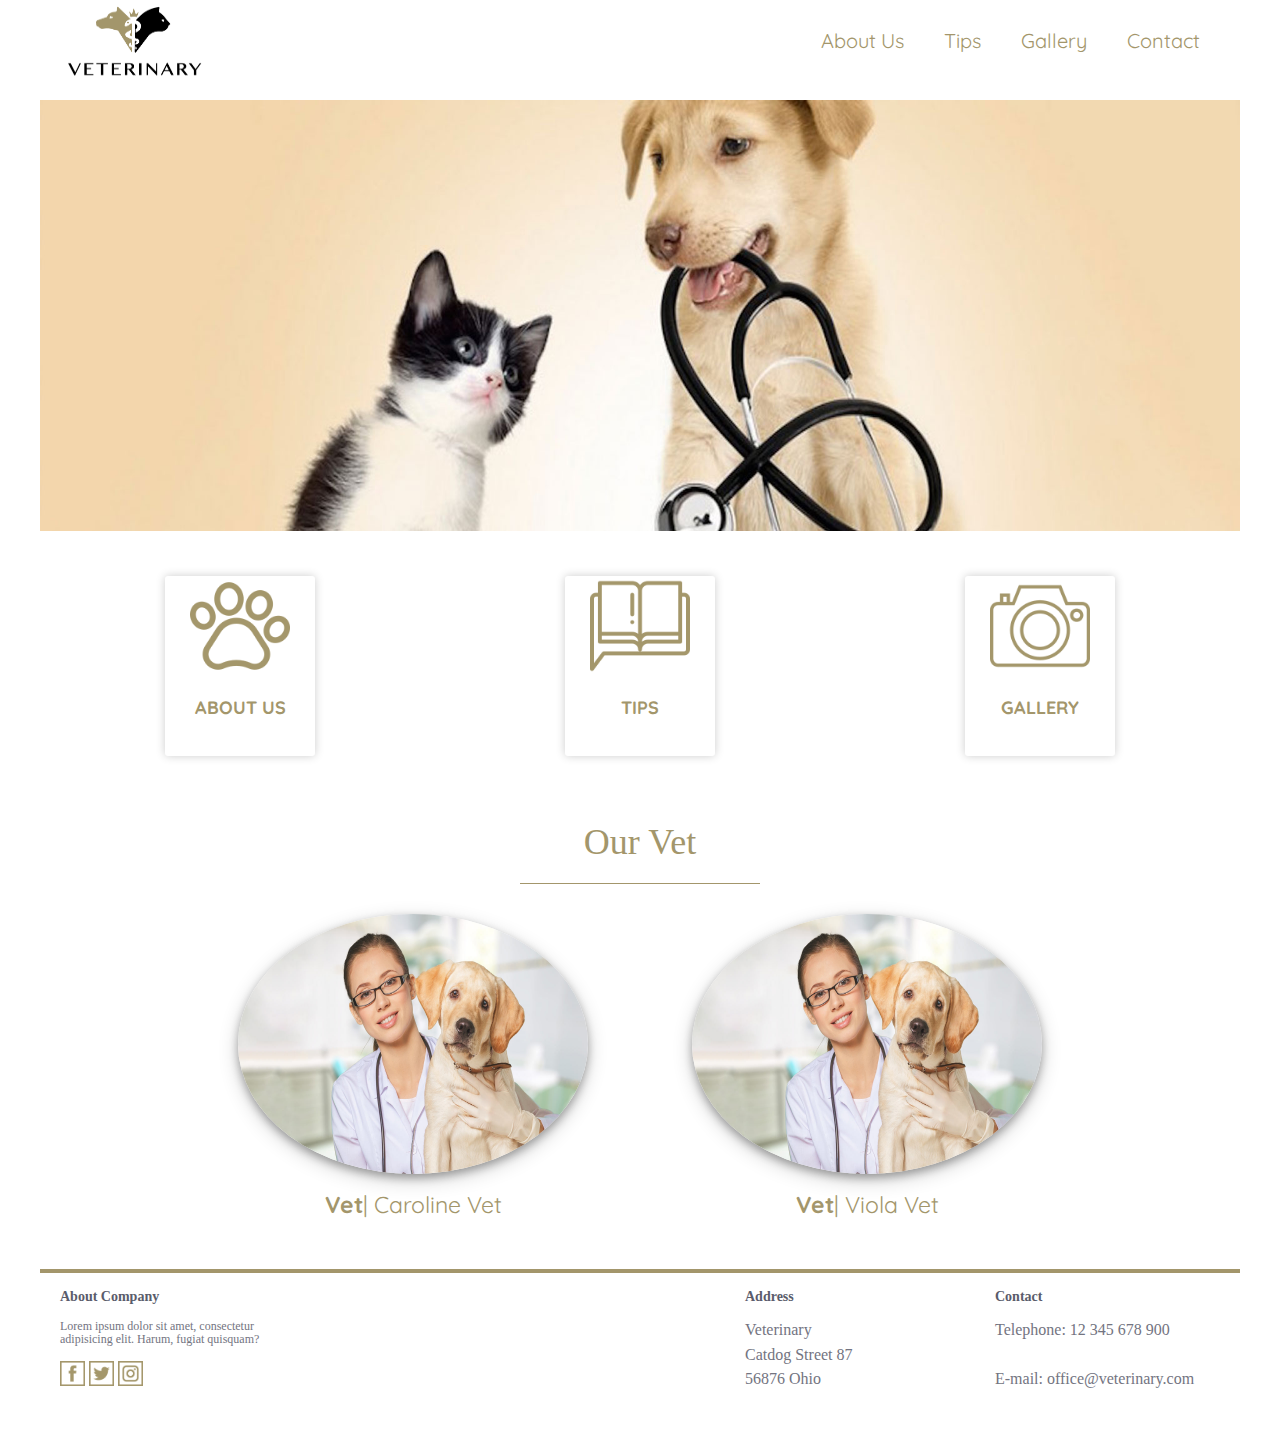
<file: index.html>
<!DOCTYPE html>
<html lang="PL">

<head>
    <meta charset="utf-8">
    <meta name="viewport" content="width=device-width, initial-scale=1.0">
    <link rel="stylesheet" href="style.css">
    <link rel="stylesheet" href="navbar.css">
    <link rel="stylesheet" href="card_section.css">
    <link rel="stylesheet" href="section.css">
    <link rel="stylesheet" href="footer.css">
    <link href="https://fonts.googleapis.com/css?family=Quicksand" rel="stylesheet">
    <title></title>
</head>

<body>
    <div id="wrapper">
        <nav class="navbar">
            <div class="navbar-branding">
                <img src="images/veterinary2.png" width="150px" height="80px">
            </div>
            <ul class="navbar-list">
                <li><a href="#o-nas">About Us</a></li>
                <li><a href="#oferta">Tips</a></li>
                <li><a href="#produkty">Gallery</a></li>
                <li><a href="#kontakt">Contact</a></li>
            </ul>
        </nav>

        <header>
            <div id="header">
                <img src="images/meet-our-doctors.jpg" alt="" />
            </div>
        </header>

        <section class="card-section">
            <div class="cards card">
                <div class="plate">
                    <img src="images/pawprint.png" alt="" width="100px" height="100px">
                </div>
                <p><b>About Us</b></p>
            </div>
            <div class="cards card">
                <div class="plate">
                    <img src="images/plain.png" alt="" width="100px" height="100px">
                </div>
                <p><b>Tips</b></p>
            </div>
            <div class="cards card">
                <div class="plate">
                    <img src="images/photo-camera.png" alt="" width="100px" height="100px">
                </div>
                <p><b>Gallery</b></p>
            </div>
        </section>
        
        <section>
            <div id="team">
                <p id="vet">Our Vet</p>
            </div>
            <div id=foto-team>
                <div id="foto-1">
                    <img src="images/skin-22_hero-images_vet-1.jpg" alt="vet_woman" width="350px" height="260px">
                    <p><b>Vet</b>| Caroline Vet</p>
                </div>
                <div id="foto-2">
                    <img src="images/skin-22_hero-images_vet-1.jpg" alt="vet_woman" width="350px" height="260px">
                    <p><b>Vet</b>| Viola Vet</p>
                </div>
            </div>
        </section>

        <footer class="page-footer">
            <section class="about-company">
                <h3>About Company</h3>
                <p>Lorem ipsum dolor sit amet, consectetur adipisicing elit. Harum, fugiat quisquam?</p>
                <nav class="social-media">
                    <a href="#facebook">
                    <img src="images/facebook.png" alt="Facebook" width="25px" height="25px">
                    </a>
                    <a href="#twitter">
                    <img src="images/twitter.png" alt="Twitter" width="25px" height="25px">
                    </a>
                    <a href="#instagram">
                    <img src="images/instagram.png" alt="Instagram" width="25px" height="25px">
                    </a>
                </nav>
            </section>

            <address class="footer-list">
              <h3>Address</h3>
              <div class="footer-wrapper">
                  <span class="footer-item">Veterinary</span>
                  <span class="footer-item">Catdog Street 87</span>
                  <span class="footer-item">56876 Ohio</span>
              </div>
            </address>
            
            <section class="footer-list">
                <h3>Contact</h3>
                <div class="footer-wrapper">
                    <span class="footer-item">Telephone: 12 345 678 900</span>
                    <span class="footer-item">E-mail: office@veterinary.com</span>
                </div>
            </section>
        </footer>
    </div>

</body>
</html>
</file>
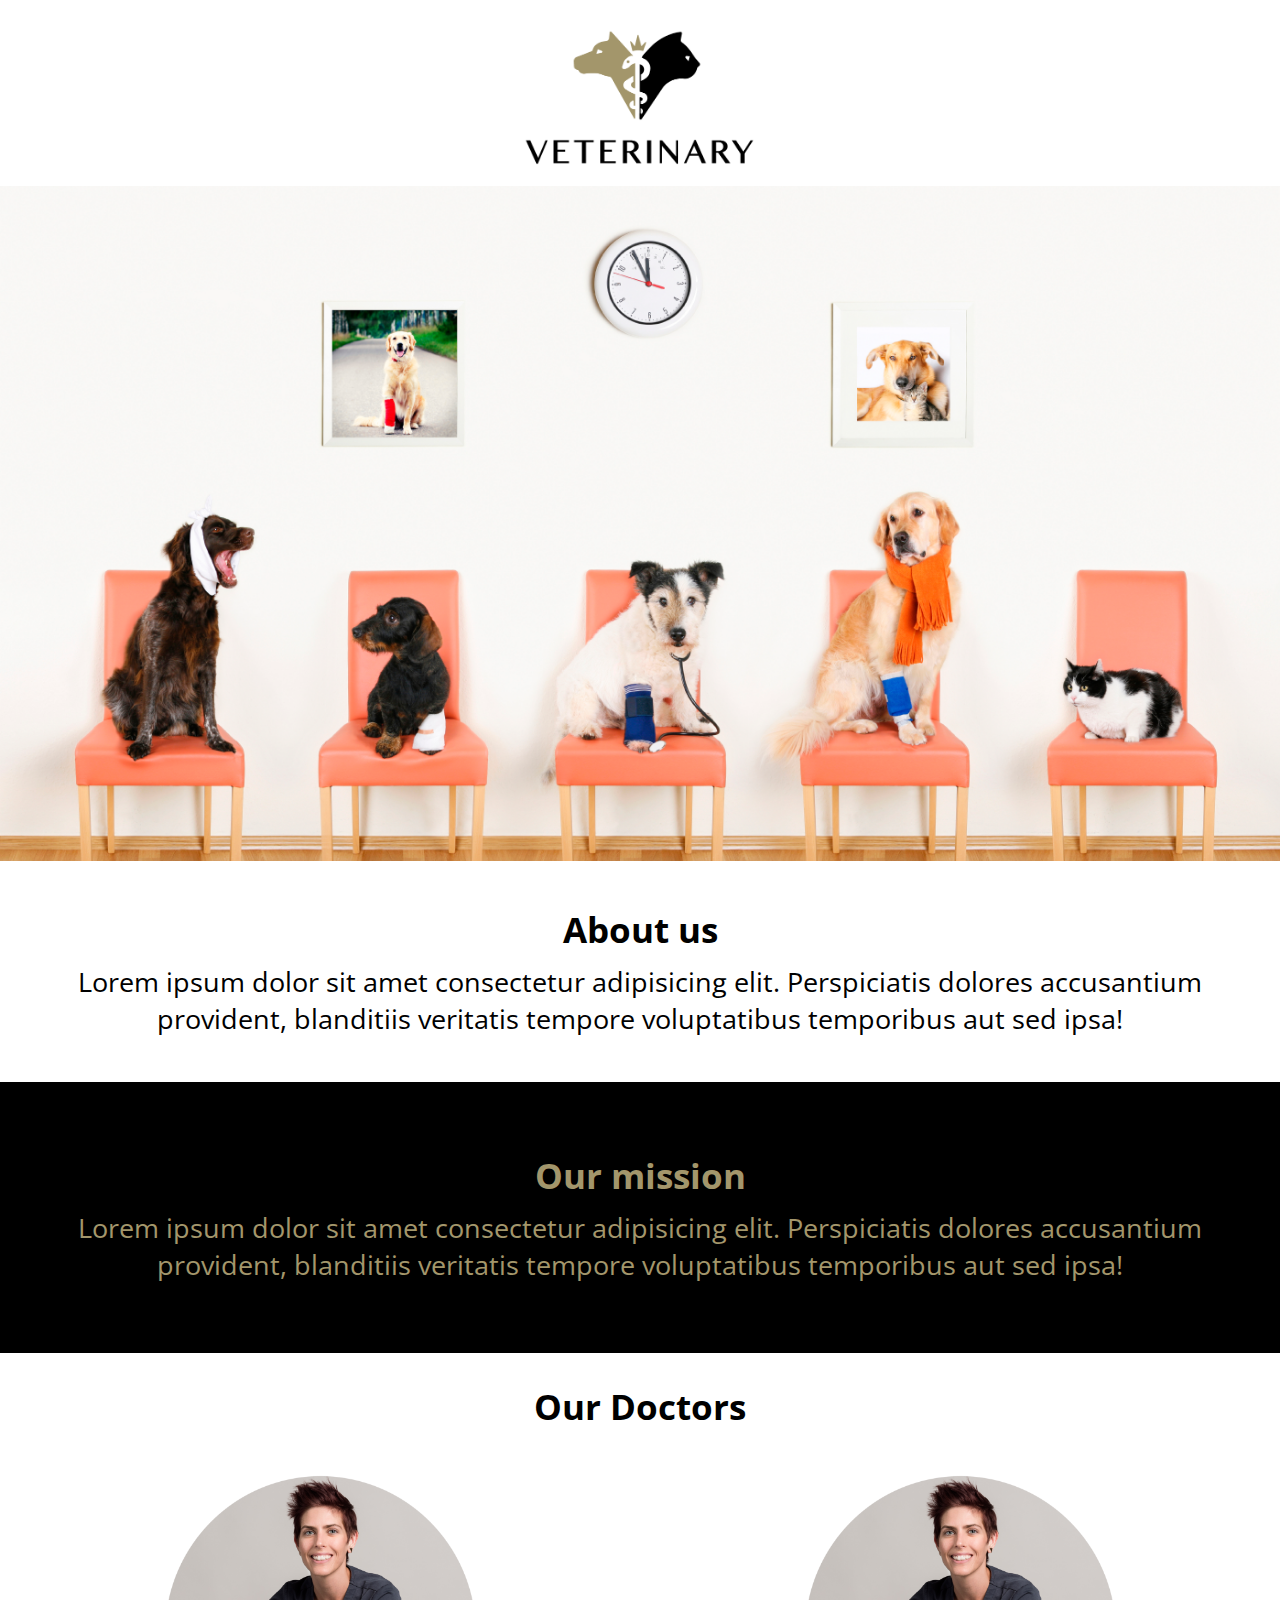
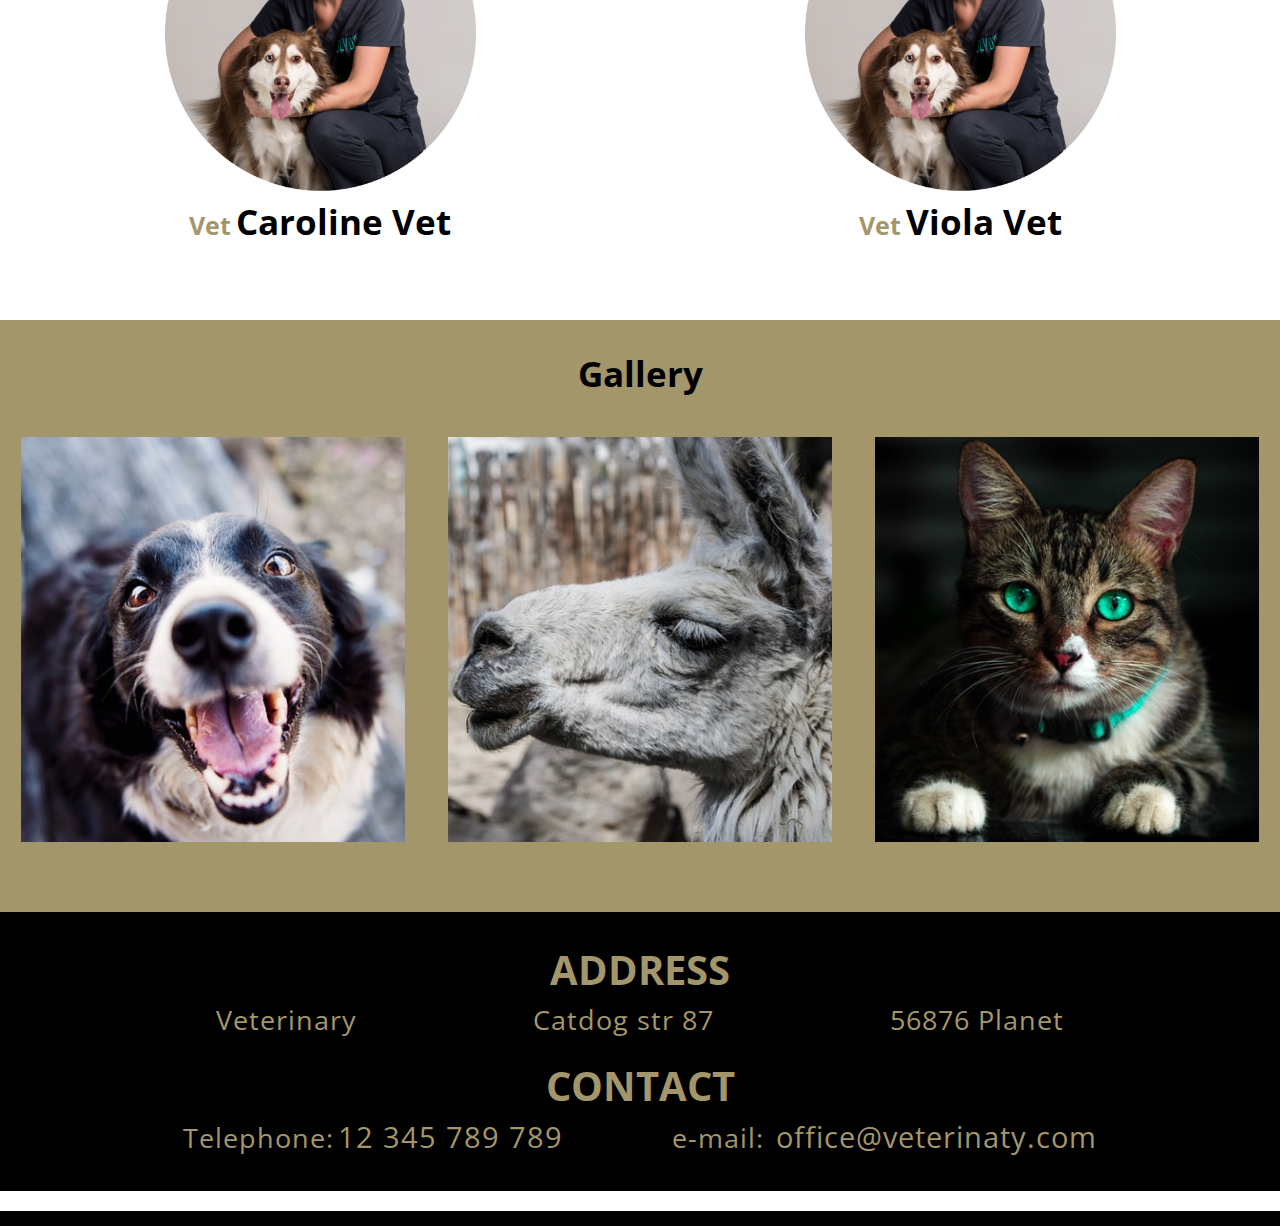
<file: new/index.html>
<!DOCTYPE html>
<html lang="en">

<head>
  <meta charset="UTF-8">
  <meta name="viewport" content="width=device-width, initial-scale=1.0">
  <meta http-equiv="X-UA-Compatible" content="ie=edge">
  <meta name="theme-color" content="#ffffff">
  <title>Veterinary</title>
  <link rel="stylesheet" href="https://use.fontawesome.com/releases/v5.6.0/css/all.css" integrity="sha384-aOkxzJ5uQz7WBObEZcHvV5JvRW3TUc2rNPA7pe3AwnsUohiw1Vj2Rgx2KSOkF5+h"
    crossorigin="anonymous">
  <link href="https://fonts.googleapis.com/css?family=Open+Sans+Condensed:300|Oswald:600&amp;subset=latin-ext" rel="stylesheet">
  <link rel="stylesheet" href="style.css">
</head>

<body>
  <div class="siteWrap">
    <div class="wrap">
      <div class="logo">
        <img src="img/veterinary2.png" alt="veterinary logo">
      </div>
      <nav>
        <ul>
          <li><a href="#">About Us</a></li>
          <li><a href="#">Tips</a></li>
          <li><a href="#">Gallery</a></li>
          <li><a href="#">Contact</a></li>
        </ul>
      </nav>
    </div>

    <header>

    </header>


    <section class="card">
      <i class="fas fa-paw"></i>
      <h2>About us</h2>
      <article>
        <p>Lorem ipsum dolor sit amet consectetur adipisicing elit. Perspiciatis dolores accusantium provident,
          blanditiis veritatis tempore voluptatibus temporibus aut sed ipsa!</p>
      </article>
    </section>


    <section class="mission">
      <h2>Our mission</h2>
      <article>
        <p>Lorem ipsum dolor sit amet consectetur adipisicing elit. Perspiciatis dolores accusantium provident,
          blanditiis veritatis tempore voluptatibus temporibus aut sed ipsa!</p>
      </article>
    </section>

    <section class="doctors">
      <h2>Our Doctors</h2>
      <div class="doctor">
        <div class="img"></div>
        <h2><span>Vet</span>Caroline Vet</h2>
      </div>
      <div class="doctor">
        <div class="img"></div>
        <h2><span>Vet</span>Viola Vet</h2>
      </div>
    </section>

    <aside>
      <div class="card">
        <i class="fas fa-camera-retro"></i>
        <h2>Gallery</h2>
        <div class="animals">
          <div class="animal"></div>
          <div class="animal"></div>
          <div class="animal"></div>
        </div>
        <!-- <img src="img/dog_small.jpeg" alt="dog">
      <img src="img/lama_small.jpeg" alt="lama">
      <img src="img/cat_small.jpeg" alt="cat"> -->

      </div>
    </aside>

    <footer class="footer">

      <div class="footerWrap">
        <div class="adress">
          <h2>Address</h2>
          <p>Veterinary</p>
          <p>Catdog str 87</p>
          <p>56876 Planet</p>
        </div>
        <div class="contact">
          <h2>Contact</h2>
          <p>Telephone:<span>12 345 789 789</span></p>
          <p>e-mail: <span>office@veterinaty.com</span></p>
        </div>
      </div>
      <div class="socials">
        <i class="fab fa-facebook"></i>
        <i class="fab fa-twitter"></i>
        <i class="fab fa-instagram"></i>
      </div>
    </footer>
  </div>
</body>

</html>
</file>
<file: style.css>
* {
    margin: 0;
    padding: 0;
    -webkit-box-sizing: border-box;
    box-sizing: border-box;
}


#wrapper {
    margin: 0 auto;
    max-width: 1200px;
}

#header {
    width: 100%;
    margin-left: auto;
    margin-right: auto;
    text-align: center;
    padding-top: 20px;
}

header img {
    width: 100%;
    display: block;
}
</file>
<file: navbar.css>
.navbar,
.navbar-list,
.navbar-branding,
.navbar-list a {
    display: -webkit-box;
    display: -ms-flexbox;
    display: flex;
    min-height: 60px;
    -webkit-box-align: center;
    -ms-flex-align: center;
    align-items: center;
}

.navbar,
.navbar-list a {
    color: #A3966B;
}

.navbar {
    padding: 0 20px;
    -ms-flex-wrap: wrap;
    flex-wrap: wrap;
}

.navbar-list {
    list-style-type: none;
    padding: 0;
    margin: 0;
    margin-left: auto;
    -ms-flex-wrap: wrap;
    flex-wrap: wrap;
    -webkit-box-flex: 1;
    -ms-flex-positive: 1;
    flex-grow: 1;
    -webkit-box-pack: end;
    -ms-flex-pack: end;
    justify-content: flex-end;
    font-family: Quicksand;
    font-size: 20px;
}

.navbar-list a {
    text-decoration: none;
    margin: 0 10px;
    padding: 0 10px;
}

.navbar-list a:hover {
    color: #997fbc;
}

.navbar-branding img {
    margin-right: 10px;
}

.navbar-branding {
    text-transform: uppercase;
    letter-spacing: 1.35px;
    font-family: Quicksand;
}
</file>
<file: card_section.css>
.card-section {
    -webkit-box-sizing: border-box;
    box-sizing: border-box;
    min-height: 100px;
    display: -webkit-box;
    display: -ms-flexbox;
    display: flex;
    -ms-flex-wrap: wrap;
    flex-wrap: wrap;
    -ms-flex-pack: distribute;
    justify-content: space-around;
    -webkit-box-align: center;
    -ms-flex-align: center;
    align-items: center;
    padding-top: 40px;
}

.cards {
    width: 150px;
    height: 180px;
    border-radius: 3px;
    -webkit-box-shadow: 0 0 10px rgba(0, 0, 0, 0.2);
    box-shadow: 0 0 10px rgba(0, 0, 0, 0.2);
    margin: 5px;
    color: rgba(90, 92, 107, 0.85);
    text-align: center;
    font-size: 10px;
    overflow: hidden;
    background-color: #ffffff;
}

.plate {
    height: 100px;
    color: #ffffff;
}

.card p {
    padding-top: 20px;
    font-size: 18px;
    color: #A3966B;
    font-family: Quicksand;
    text-transform: uppercase
}
</file>
<file: section.css>
#foto-1,
#foto-2 {
    display: inline-block;
    text-align: center;
    font-size: 23px;
    font-family: Quicksand;
    color: #A3966B;
}

#foto-1 p,
#foto-2 p {
    padding-top: 10px;
}

#foto-1 {
    padding-right: 50px;
}

#foto-2 {
    padding-left: 50px;
}

#foto-team {
    width: 85%;
    margin-left: auto;
    margin-right: auto;
    padding-top: 30px;
    text-align: center;
    padding-bottom: 50px;
}

#team {
    margin-left: auto;
    margin-right: auto;
    text-align: center;
    width: 20%;
}

#vet {
    border-bottom: 1px solid #A3966B;
    padding-top: 60px;
    padding-bottom: 20px;
    font-size: 36px;
    color: #A3966B;
}

#foto-team img {
    border-radius: 50%;
    -webkit-box-shadow: 0 4px 8px 0 rgba(0, 0, 0, 0.3), 0 6px 20px 0 rgba(0, 0, 0, 0.19);
    box-shadow: 0 4px 8px 0 rgba(0, 0, 0, 0.3), 0 6px 20px 0 rgba(0, 0, 0, 0.19);
}
</file>
<file: footer.css>
.page-footer h3,
.page-footer p {
    margin: 0;
    margin-bottom: 15px;
}

.page-footer p,
.footer-list a {
    line-height: 13px;
    font-size: 12px;
    color: #737481;
}

.social-media a,
.footer-list a {
    text-decoration: none;
}


.page-footer h3 {
    color: #5a5c6b;
    font-size: 14px;
}

.page-footer {
    background-color: #ffffff;
    min-height: 160px;
    padding: 20px;
    display: -webkit-box;
    display: -ms-flexbox;
    display: flex;
    -webkit-box-align: center;
    -ms-flex-align: center;
    align-items: center;
    position: relative;
    -webkit-box-pack: end;
    -ms-flex-pack: end;
    justify-content: flex-end;
    -ms-flex-wrap: wrap;
    flex-wrap: wrap
}

.page-footer::before {
    content: '';
    width: 100%;
    height: 4px;
    position: absolute;
    top: 0;
    left: 0;
    background-color: #A3966B;
}

.about-company {
    max-width: 200px;
    display: -webkit-box;
    display: -ms-flexbox;
    display: flex;
    -webkit-box-orient: vertical;
    -webkit-box-direction: normal;
    -ms-flex-direction: column;
    flex-direction: column;
    margin-right: auto;
}

.footer-list {
    width: 250px;
    padding-left: 25px;
    font-style: normal;
}

.footer-list ul {
    padding: 0;
    margin: 0;
    list-style-type: none;
}

.footer-wrapper,
.footer-list {
    display: -webkit-box;
    display: -ms-flexbox;
    display: flex;
    -webkit-box-orient: vertical;
    -webkit-box-direction: normal;
    -ms-flex-direction: column;
    flex-direction: column;
    -webkit-box-pack: justify;
    -ms-flex-pack: justify;
    justify-content: space-between;
}

.footer-wrapper {
    -webkit-box-flex: 1;
    -ms-flex-positive: 1;
    flex-grow: 1;
}

.footer-item {
    line-height: 20px;
    font-size: 16px;
    height: 10px;
    margin-bottom: 10px;
    color: #737481;
}

.footer-list,
.about-company {
    min-height: 100px;
    margin-bottom: 20px;
}
</file>
<file: new/style.css>
* {
  margin: 0;
  padding: 0;
  font-family: 'Open Sans Condensed', sans-serif;
  box-sizing: border-box;
  font-size: 10px;
}

html {
  overflow-x: hidden;
}

img {
  width: 100%;
}

.siteWrap {
  max-width: 1400px;
  margin: 0 auto;
}

.wrap {
  display: flex;
  flex-direction: column;
  justify-content: center;
  align-items: center;
  padding-top: 2vh;

}

.logo {
  width: 50%;
}

nav {
  display: none;
  width: 100%;
}

nav ul {
  display: flex;
  justify-content: space-around;
  align-items: center;
  background-color: #A3966B;
}

nav ul li {
  flex-basis: 23%;
  list-style: none;
  text-align: center
}

nav ul li a {
  text-decoration: none;
  color: black;
  text-transform: uppercase;
  font-size: 2.5rem;
  line-height: 50px;
}

header {
  height: 50vh;
  background-image: url('img/Lucerne_iStock_000022610052_Large.jpg');
  background-position: center;
  background-size: cover;
  background-repeat: no-repeat;
}

section.card {
  width: 100%;
  text-align: center;
  margin: 30px 0;
  padding: 15px 0;
}

section.card i {
  font-size: 4rem;
  color: #A3966B;
}

.card h2,
.mission h2,
.doctors h2 {
  font-size: 2.5rem;
}

.card p {
  text-align: center;
  font-size: 1.8rem;
  margin: 0 15px;
}

.card article,
.mission article {
  margin-top: 10px;
}

.mission {
  background-color: black;
  color: #A3966B;
  text-align: center;
  padding: 40px 15px;
  font-family: 'Oswald', sans-serif;
  margin-bottom: 30px;
}

.mission p {
  text-align: center;
  font-size: 1.8rem;
}

.doctors h2 {
  margin-bottom: 20px;
  text-align: center;
}

.doctor {
  width: 100%;
  height: 10vh;
  margin: 0 auto 30px;
  padding: 20px;
}

.doctor:nth-last-of-type(1) {
  margin-bottom: 0;
}

.img {
  height: 80%;
  background-image: url('img/Blvd_Vet_Rose-6_Print.png');
  background-position: center;
  background-size: contain;
  background-repeat: no-repeat;
}

/* .doctor:nth-of-type(1) {
  padding-right: 10px;
}

.doctor:nth-of-type(2) {
  padding-left: 10px;
} */

.doctor span {
  color: #A3966B;
  font-size: 1.7rem;
  margin-right: 5px;
}

.doctor h2 {
  text-align: center;
  font-size: 2rem;
}

aside {
  background-color: #A3966B;
}

aside .card {
  width: 100%;
  text-align: center;

  padding: 30px 0;
}

aside .card i {
  font-size: 4rem;
}

aside img {
  width: 90%;
  margin: 15px auto;
}

.animal:nth-of-type(1) {
  height: 35vh;
  margin-top: 30px;
  background-image: url('img/dog_small.jpeg');
  background-position: center;
  background-size: cover;
  background-repeat: no-repeat;
}

.animal:nth-of-type(2) {
  height: 35vh;
  margin: 20px 0;
  background-image: url('img/lama_small.jpeg');
  background-position: center;
  background-size: cover;
  background-repeat: no-repeat;
}

.animal:nth-of-type(3) {
  height: 35vh;
  margin-bottom: 15px;
  background-image: url('img/cat_small.jpeg');
  background-position: center;
  background-size: cover;
  background-repeat: no-repeat;
}

.footer {
  display: flex;
  flex-wrap: wrap;
  justify-content: space-around;
  background-color: black;
  color: #A3966B;
}

.socials {
  display: flex;
  justify-content: space-around;
  width: 100%;
  margin: 15px auto;
  padding: 10px 0;
  background-color: white;

}

.footer .socials i {
  font-size: 4rem;
}

.adress {
  padding-top: 30px;
}

.adress,
.contact {
  width: 100%;
  text-align: center;
}

.contact,
.adress {
  display: flex;
  flex-wrap: wrap;
  justify-content: space-around;
  margin-bottom: 20px;
}


.contact h2,
.adress h2 {
  width: 100%;
  font-size: 1.8rem;
  padding-bottom: 4px;
  text-transform: uppercase;
}

.contact p,
.adress p {
  font-size: 1.1rem;
  letter-spacing: 1px;
}

.contact p span,
.adress p span {
  font-size: 1.2rem;
  padding-left: 4px;
}

.footerWrap {
  width: 80%;
  margin: 0 auto;
}

@media (min-width: 320px) {
  .doctor {
    height: 50vh;
  }
}

@media (min-width: 384px) {

  .contact h2,
  .adress h2 {
    font-size: 2rem;
  }

  .contact p,
  .adress p {
    font-size: 1.5rem;
  }

  .contact p span,
  .adress p span {
    font-size: 1.6rem;
    padding-left: 4px;
  }
}

@media (min-width: 768px) {

  /* nav {
    display: block;
  }

  nav ul li:hover a {
    color: white;
  } */
  .logo {
    width: 40%;
    margin-bottom: 10px;
  }

  section.card i {
    font-size: 6rem;
    color: #A3966B;
  }

  .card h2,
  .mission h2,
  .doctors h2 {
    font-size: 4.5rem;
  }

  .card p {
    font-size: 3.2rem;
    margin: 0 40px;
  }

  .mission {
    padding: 70px 0;
  }

  .mission p {
    font-size: 3rem;
    margin: 0 30px;
  }

  .doctors {
    display: flex;
    align-items: center;
    flex-wrap: wrap;
    justify-content: space-around;
  }

  .doctors h2 {
    width: 100%;
  }

  .doctor {
    width: 50%;
  }

  .doctor span {
    font-size: 2.5rem;
  }

  .doctor h2 {
    font-size: 3rem;
  }


  .animal:nth-of-type(1),
  .animal:nth-of-type(2),
  .animal:nth-of-type(3) {
    height: 45vh;
  }

  .contact p,
  .adress p {
    font-size: 2rem;
  }

  .contact p span,
  .adress p span {
    font-size: 2.2rem;
  }
}

@media (min-width: 1024px) {
  .animals {
    display: flex;
    justify-content: space-around;
  }

  .animal:nth-of-type(1),
  .animal:nth-of-type(2),
  .animal:nth-of-type(3) {
    width: 30vw;
    margin-bottom: 30px;
    margin-top: 30px;
  }

  .contact p,
  .adress p {
    font-size: 2.7rem;
  }

  .contact p span,
  .adress p span {
    font-size: 2.9rem;
  }

  .contact h2,
  .adress h2 {
    font-size: 4rem;
  }

  .footer .socials i {
    font-size: 7rem;
  }
}

@media (min-width:533px) and (orientation: landscape) {
  .logo {
    width: 20%;
    margin-bottom: 10px;
  }

  header {
    height: 75vh;
  }

  aside .card {
    margin: 20px 0 0;
  }

  .doctors {
    display: flex;
    flex-wrap: wrap;
  }

  .doctors h2 {
    width: 100%;
  }

  .doctor {
    width: 50%;
    height: 50vh;
    margin: 0;
  }

  .animals {
    display: flex;
    justify-content: space-around;
    padding: 40px 0;
  }

  .animal {
    width: 30%;
  }

  .animal:nth-of-type(1),
  .animal:nth-of-type(2),
  .animal:nth-of-type(3) {
    margin: 0
  }
}

@media (min-width:812px) and (orientation: landscape) {
  section .card i {
    font-size: 4rem;
  }

  .card h2,
  .mission h2,
  .doctors h2 {
    font-size: 3.5rem;
  }

  .card p,
  .mission p {
    font-size: 2.7rem;
  }

}
</file>
